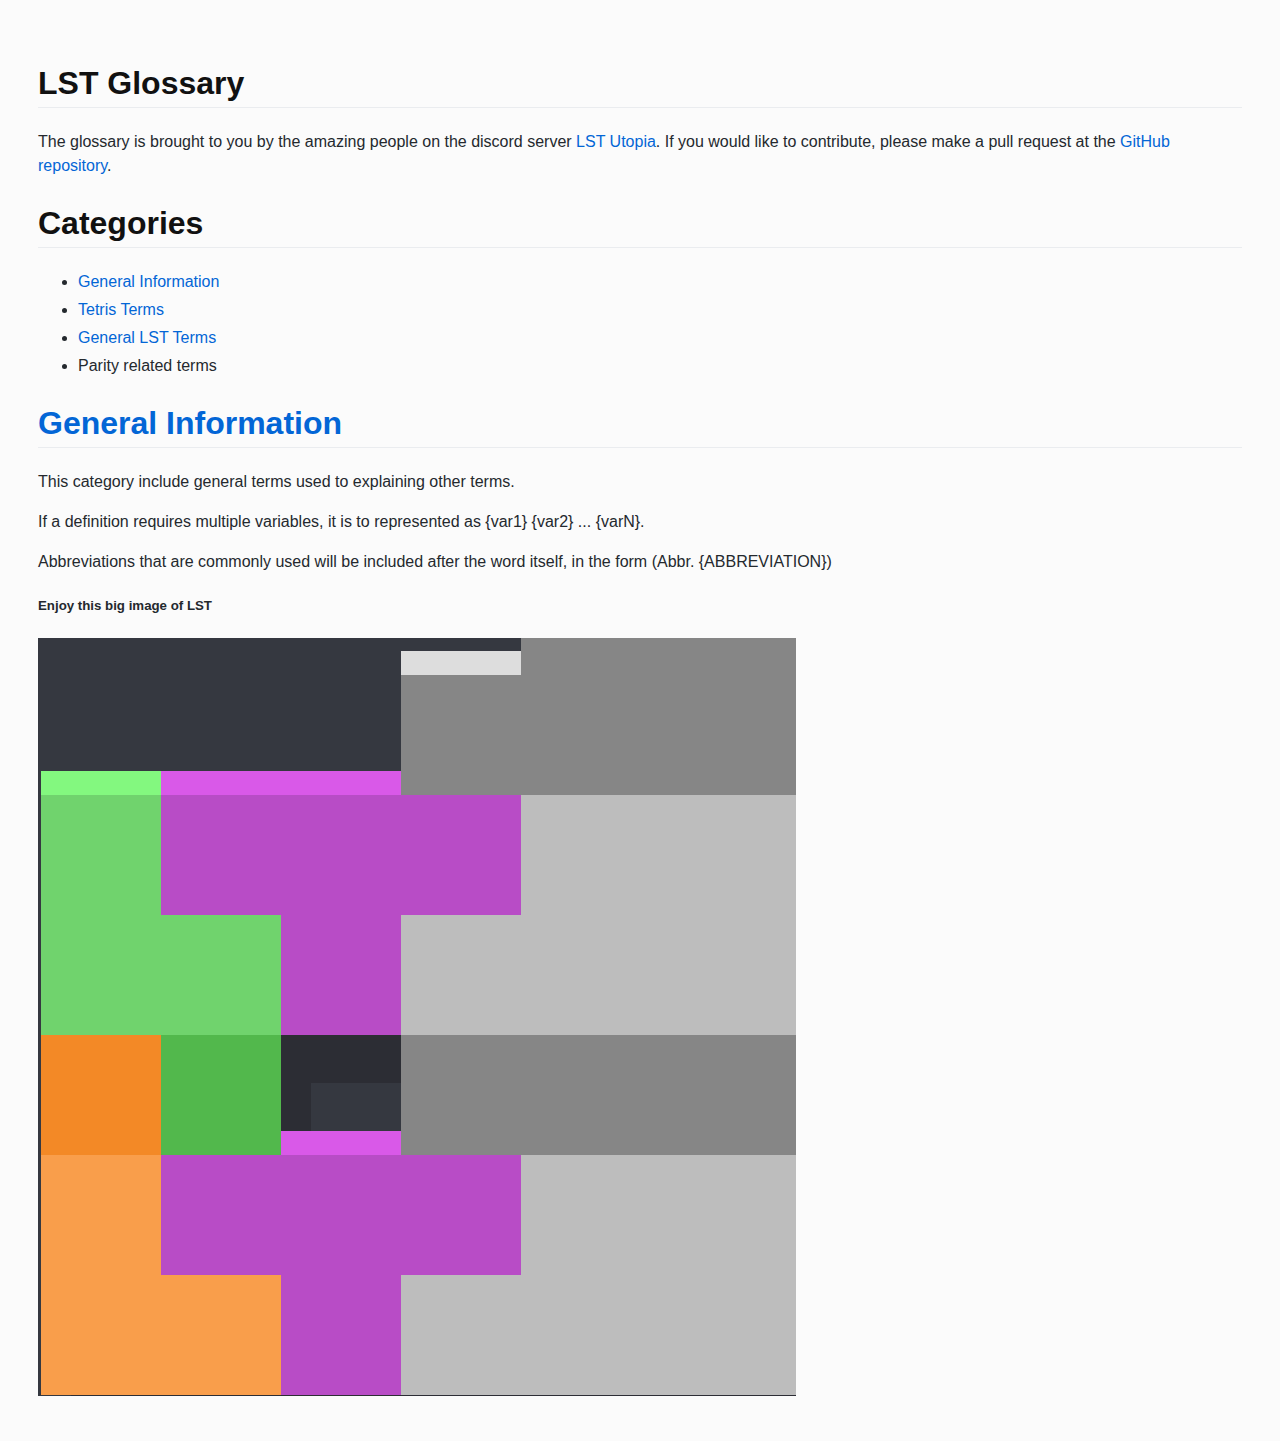
<file: index.html>
<!DOCTYPE html>
<html lang="en">
<head>
    <meta charset="UTF-8">
    <title>LST Glossary</title>
    <link rel="icon" type="image/x-icon" href="/images/lst.png">
</head>
<body>

<h1> LST Glossary </h1>
<p>
    The glossary is brought to you by the amazing people on the discord server <a href="https://discord.gg/s2fYhFvfVj">LST Utopia</a>.
    If you would like to contribute, please make a pull request at the <a href="https://github.com/Opyuu/lst-glossary">GitHub repository</a>.
</p>

<h1> Categories </h1>
<ul>
    <li><a href="#info"> General Information </a></li>
    <li><a href="tetris.html"> Tetris Terms </a></li>
    <li><a href="lst.html"> General LST Terms </a></li>
    <li> Parity related terms </li>
</ul>

<h1 id="info"><a href="#info"> General Information </a></h1>
<p> This category include general terms used to explaining other terms. </p>
<p> If a definition requires multiple variables, it is to represented as {var1} {var2} ... {varN}. </p>
<p> Abbreviations that are commonly used will be included after the word itself, in the form (Abbr. {ABBREVIATION}) </p>

<h5> Enjoy this big image of LST</h5>
<img src="images/lst.png" alt="a big image of lst">
</body>
<link rel="stylesheet" href="styles.css">
</html>
</file>
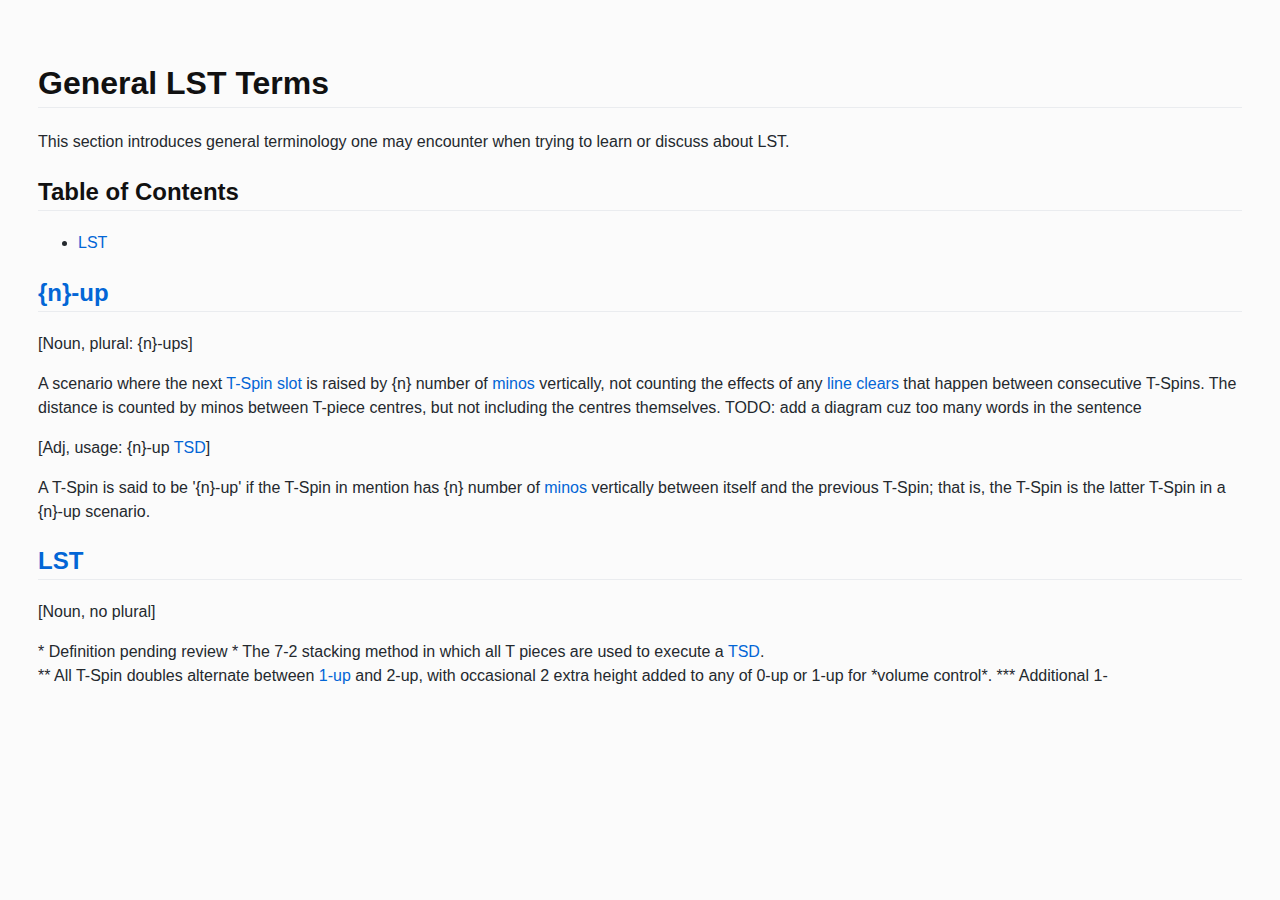
<file: lst.html>
<!DOCTYPE html>
<html lang="en">
<head>
    <meta charset="UTF-8">
    <title>LST Glossary</title>
    <link rel="icon" type="image/x-icon" href="/images/lst.png">
</head>
<body>
<h1> General LST Terms </h1>
<p>
    This section introduces general terminology one may encounter when trying to learn or discuss about LST.
</p>


<h2> Table of Contents </h2>
<ul>
    <li><a href="#lst"> LST </a></li>
</ul>


<h2 id="n-up"><a href="#n-up"> {n}-up </a></h2>
<p> [Noun, plural: {n}-ups] </p>
<p>
    A scenario where the next <a href="tetris.html#tspin-slot">T-Spin slot</a> is raised
    by {n} number of <a href="tetris.html#cell">minos</a> vertically, not counting the effects of any <a href="tetris.html#clear">line clears</a> that happen between consecutive T-Spins.
    The distance is counted by minos between T-piece centres, but not including the centres themselves.

    TODO: add a diagram cuz too many words in the sentence
</p>
<p> [Adj, usage: {n}-up <a href="tetris.html#tspin">TSD</a>]</p>
<p>
    A T-Spin is said to be '{n}-up' if the T-Spin in mention has {n} number of <a href="tetris.html#cell">minos</a> vertically between itself and the previous T-Spin;
    that is, the T-Spin is the latter T-Spin in a {n}-up scenario.
</p>


<h2 id="lst"><a href="#lst"> LST </a></h2>
<p> [Noun, no plural] </p>
<p>
    * Definition pending review *
    The 7-2 stacking method in which all T pieces are used to execute a <a href="tetris.html#tspin">TSD</a>.
    <br> **
    All T-Spin doubles alternate between <a href="#n-up">1-up</a> and 2-up, with occasional 2 extra height added to any of 0-up or 1-up for *volume control*.
    *** Additional 1-
</p>

</body>
<link rel="stylesheet" href="styles.css">
</html>
</file>
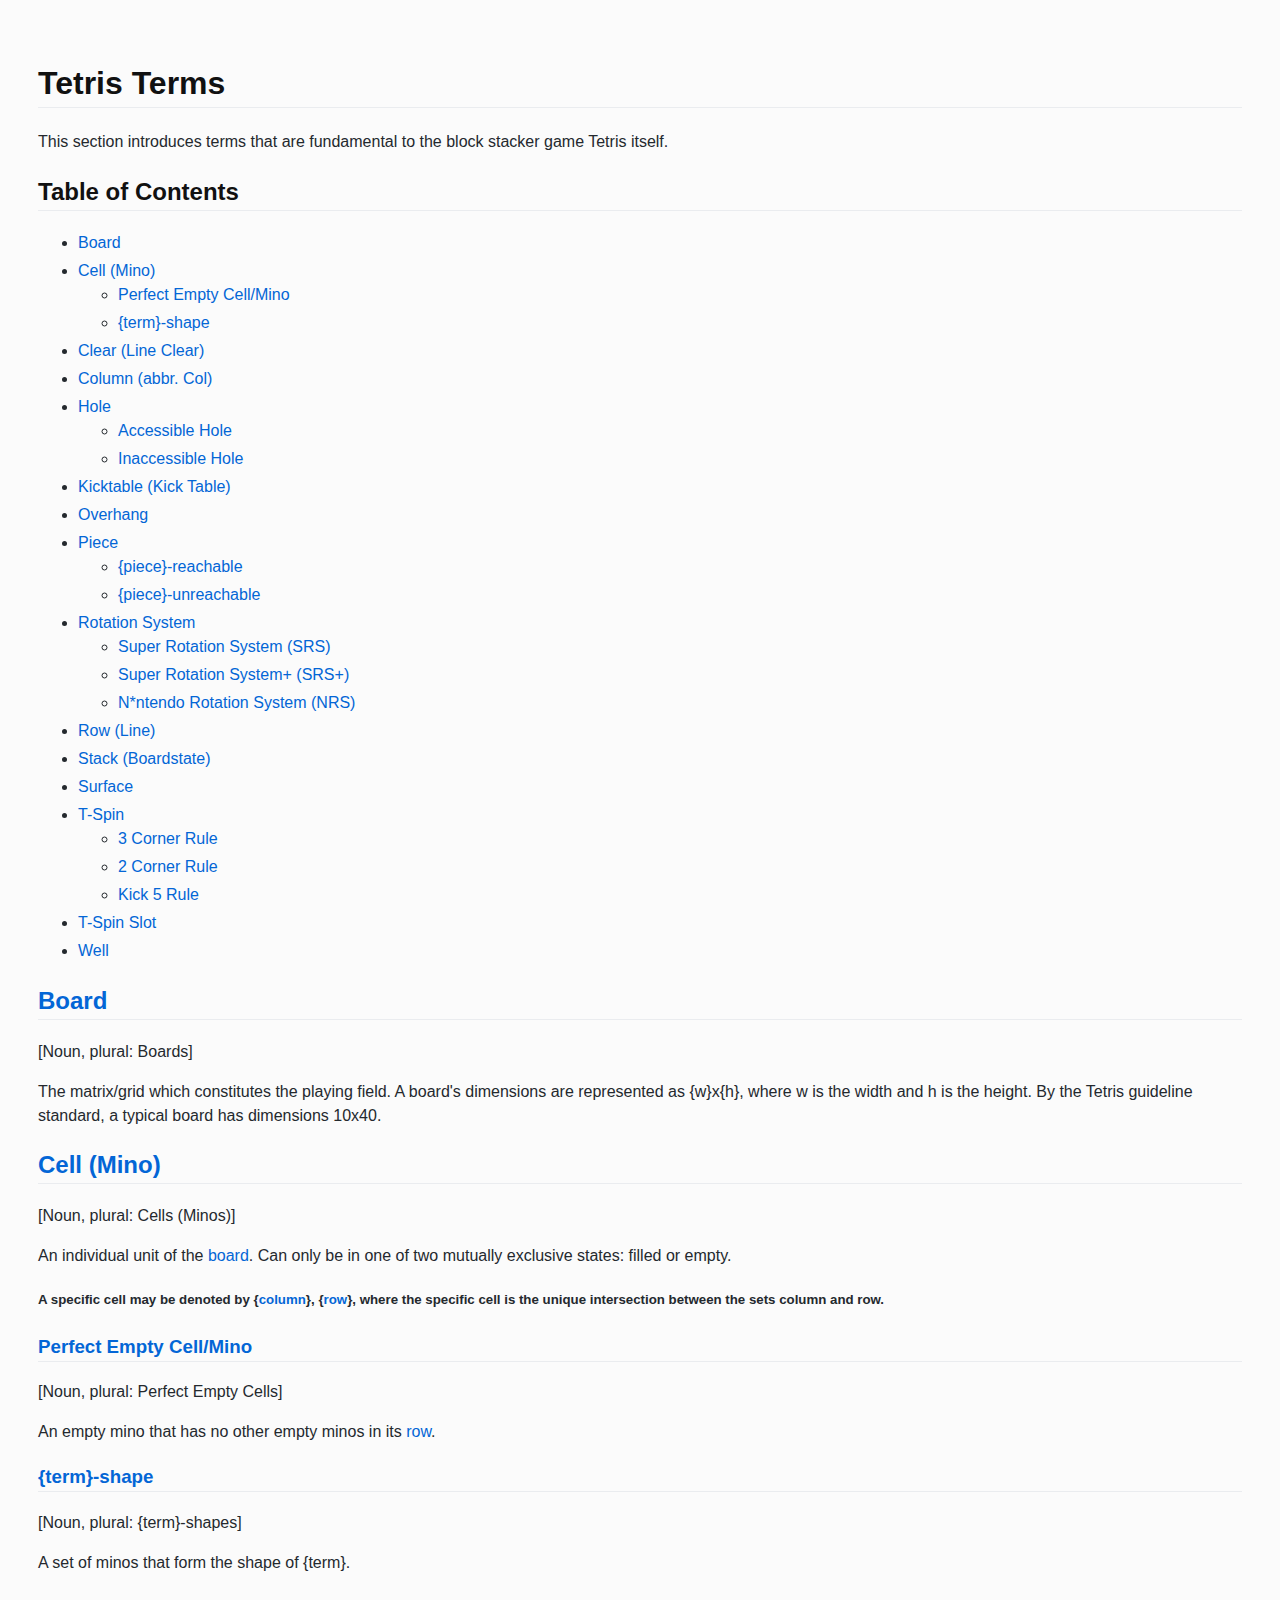
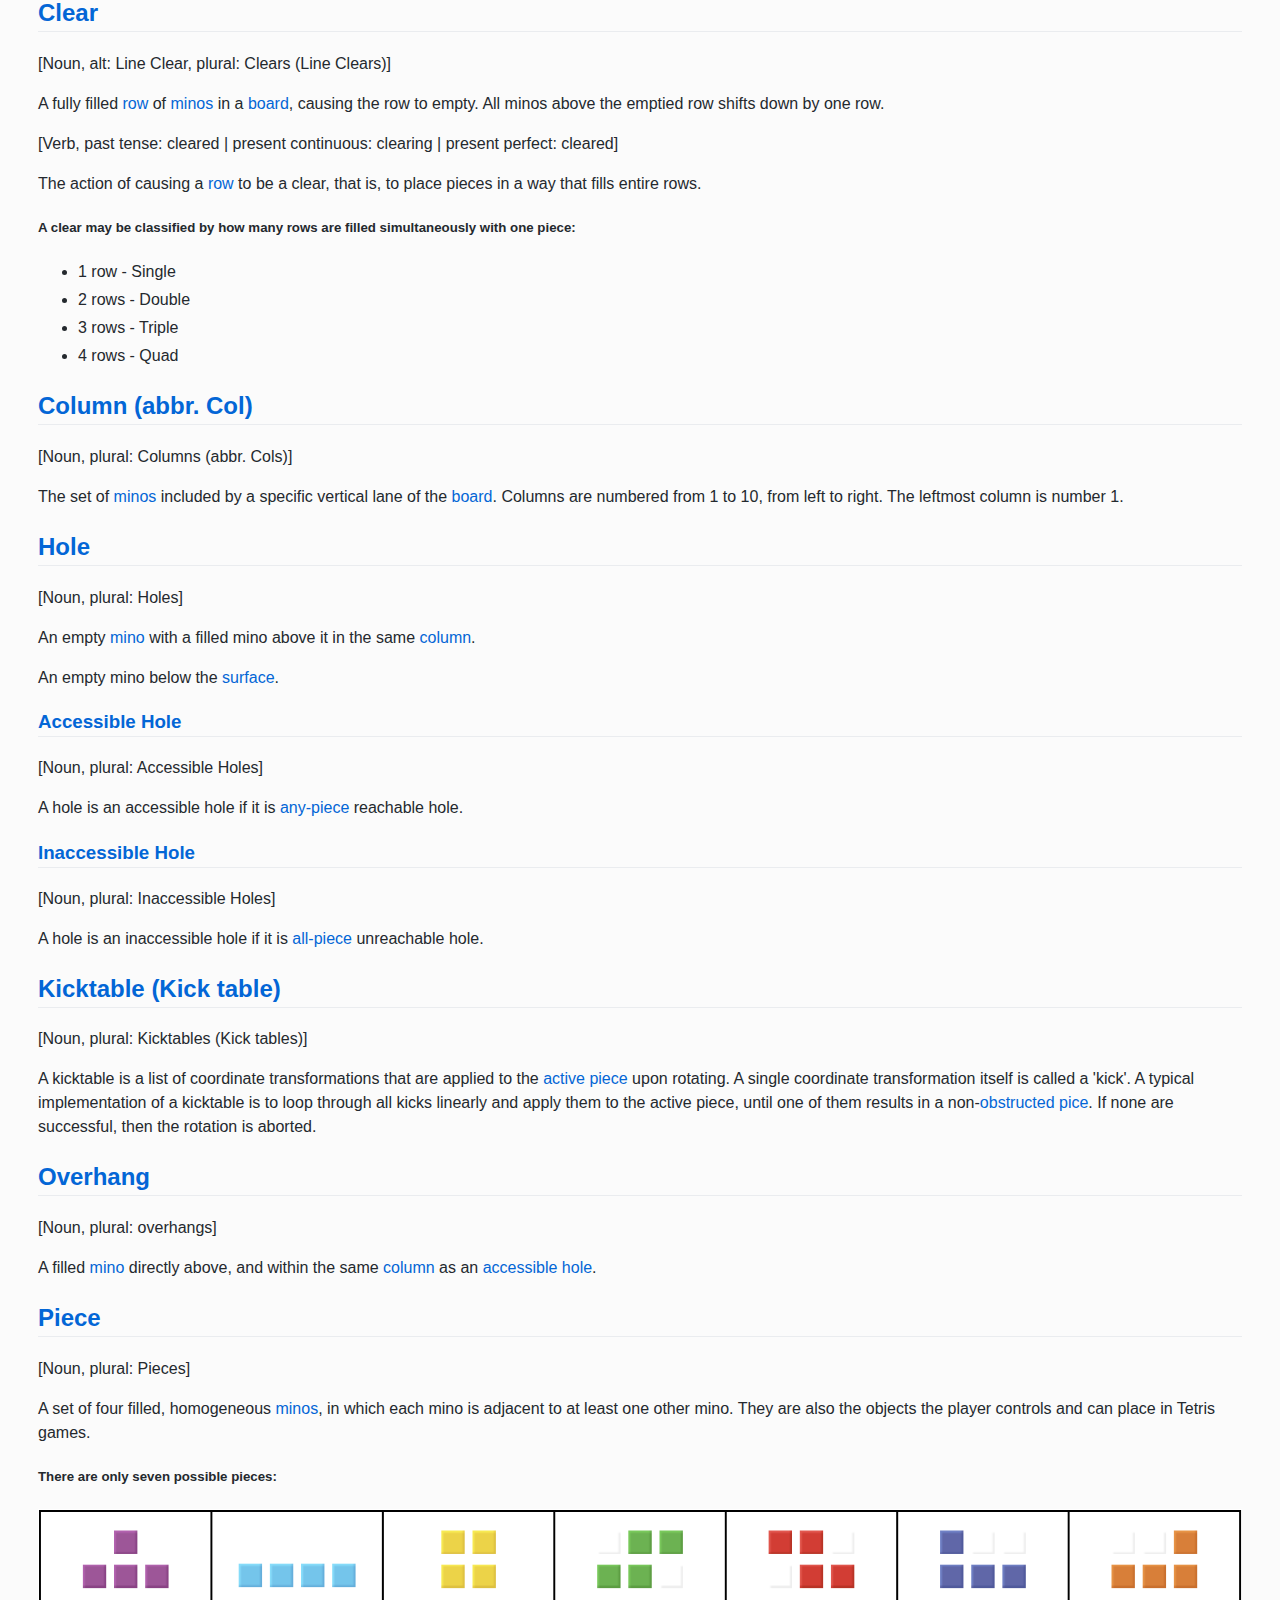
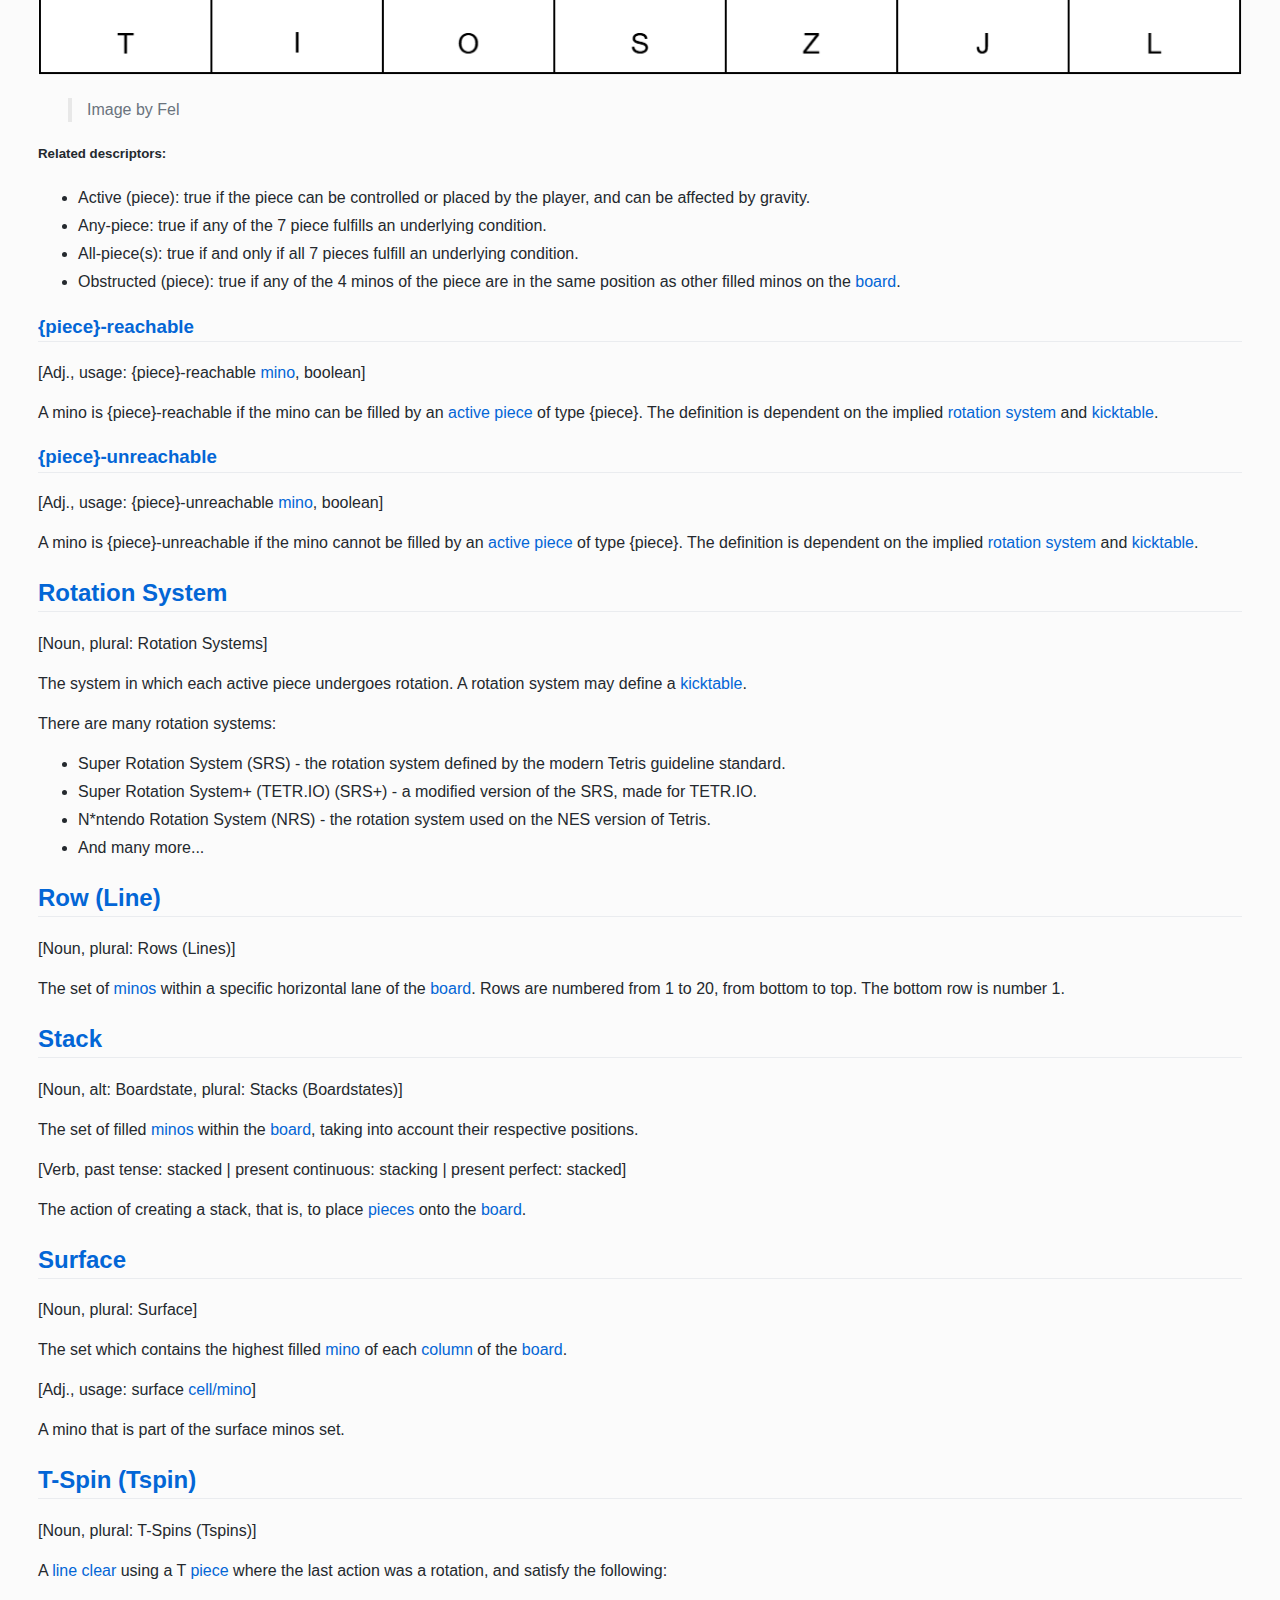
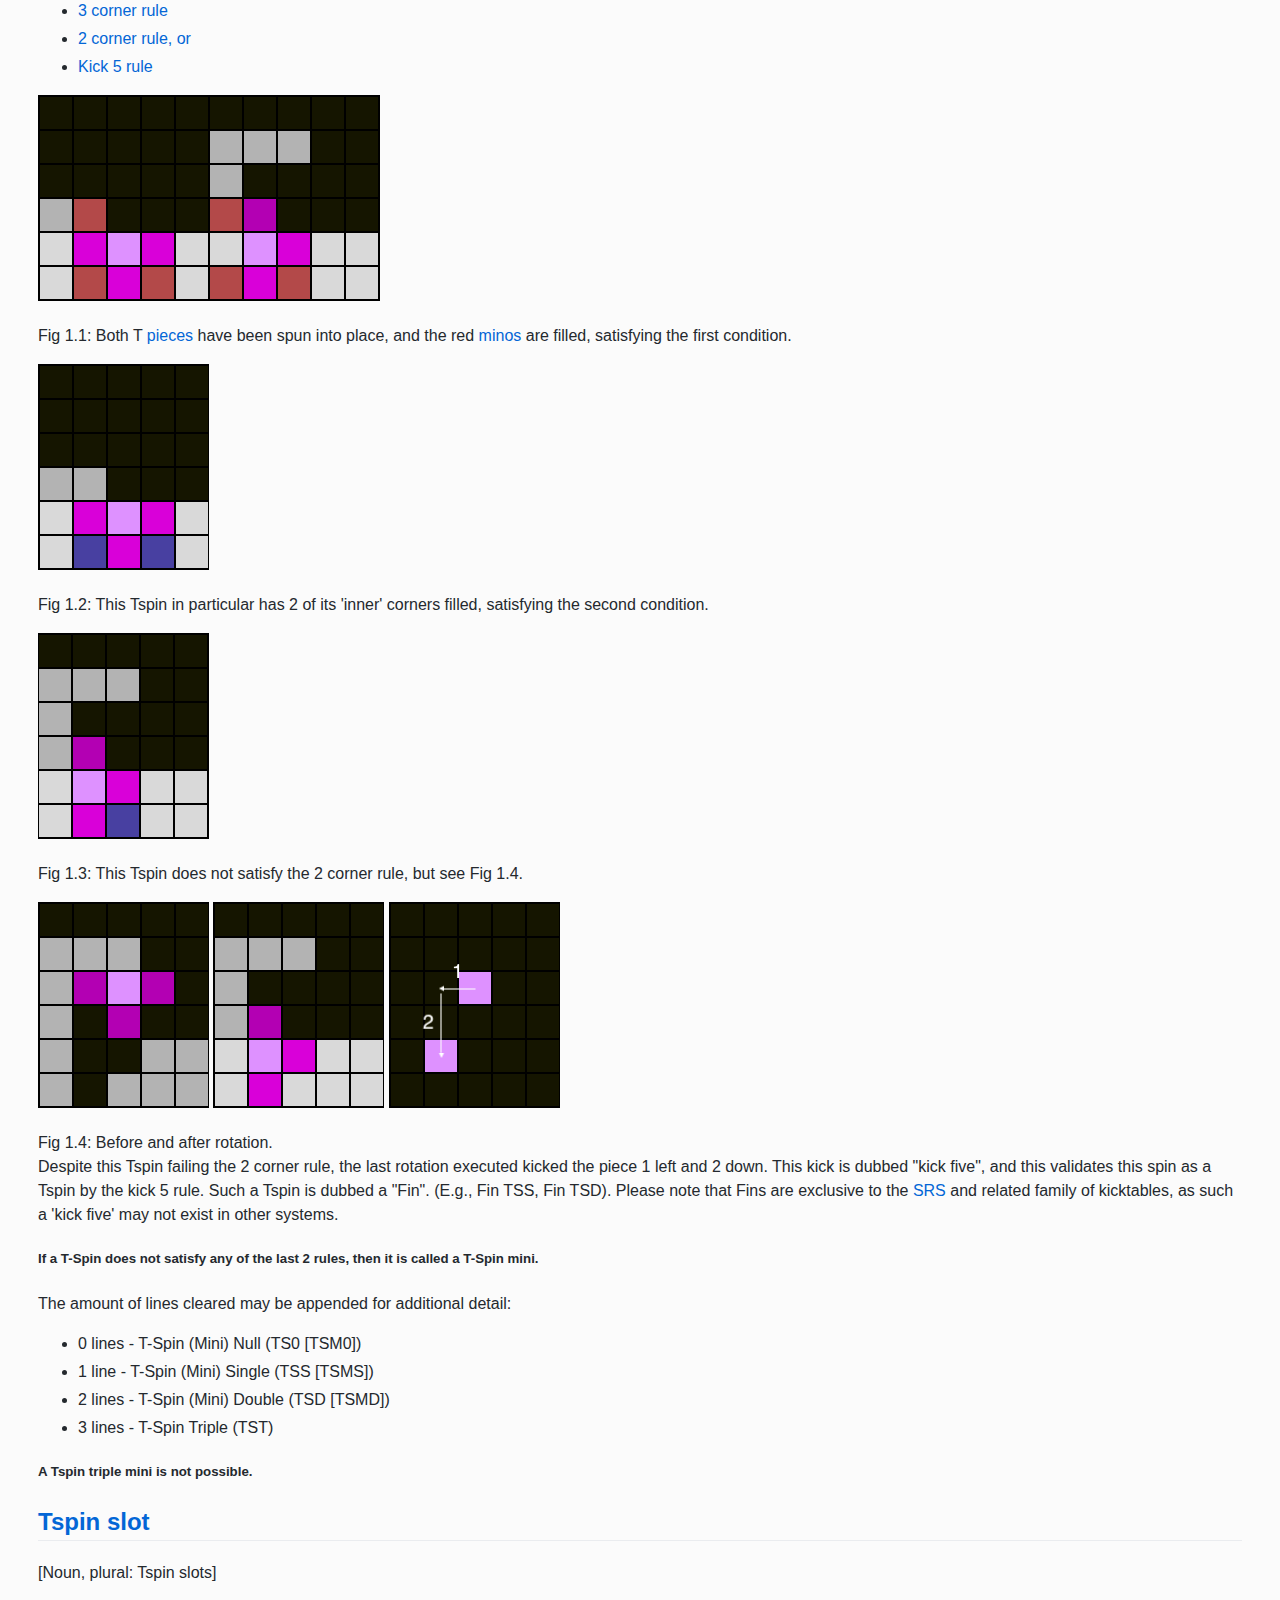
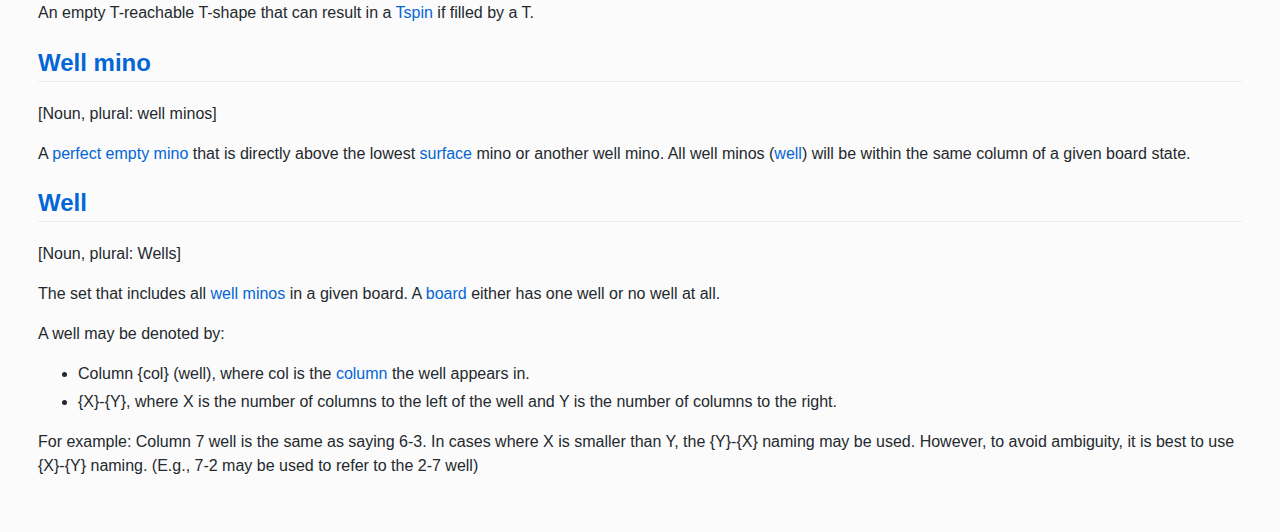
<file: tetris.html>
<!DOCTYPE html>
<html lang="en">
<head>
    <meta charset="UTF-8">
    <title>LST Glossary</title>
    <link rel="icon" type="image/x-icon" href="/images/lst.png">
</head>
<body>

<h1 id="tetris"> Tetris Terms </h1>

<p>
    This section introduces terms that are fundamental to the block stacker game Tetris itself.
</p>

<h2> Table of Contents </h2>
<ul>
    <li><a href="#board"> Board </a></li>
    <li>
        <a href="#cell"> Cell (Mino) </a>
        <ul>
            <li><a href="#perfect-empty-cell"> Perfect Empty Cell/Mino </a></li>
            <li><a href="#cell-shape"> {term}-shape </a></li>
        </ul>

    </li>
    <li><a href="#clear"> Clear (Line Clear) </a></li>
    <li><a href="#column"> Column (abbr. Col) </a></li>
    <li>
        <a href="#hole"> Hole </a>
        <ul>
            <li><a href="#accessible-hole"> Accessible Hole </a></li>
            <li><a href="#inaccessible-hole"> Inaccessible Hole</a></li>
        </ul>
    </li>
    <li><a href="#kicktable"> Kicktable (Kick Table)</a></li>
    <li><a href="#overhang"> Overhang </a></li>
    <li>
        <a href="#piece"> Piece </a>
        <ul>
            <li><a href="#piece-reachable"> {piece}-reachable </a></li>
            <li><a href="#piece-unreachable"> {piece}-unreachable </a></li>
        </ul>
    </li>
    <li>
        <a href="#rotation-system"> Rotation System </a>
        <ul>
            <li><a href="#srs"> Super Rotation System (SRS) </a></li>
            <li><a href="#srs+"> Super Rotation System+ (SRS+) </a></li>
            <li><a href="#nrs"> N*ntendo Rotation System (NRS) </a></li>
        </ul>
    </li>
    <li><a href="#row"> Row (Line) </a></li>
    <li><a href="#stack"> Stack (Boardstate) </a></li>
    <li><a href="#surface"> Surface </a></li>
    <li>
        <a href="#tspin"> T-Spin </a>
        <ul>
            <li><a href="#3corner"> 3 Corner Rule </a></li>
            <li><a href="#2corner"> 2 Corner Rule </a></li>
            <li><a href="#kick-five"> Kick 5 Rule</a></li>
        </ul>
    </li>
    <li><a href="#tspin-slot"> T-Spin Slot </a></li>
    <li><a href="#well"> Well </a></li>
</ul>


<h2 id="board"><a href="#board"> Board </a></h2>
<p> [Noun, plural: Boards] </p>
<p>
    The matrix/grid which constitutes the playing field.
    A board's dimensions are represented as {w}x{h}, where w is the width and h is the height.
    By the Tetris guideline standard, a typical board has dimensions 10x40.
</p>


<h2 id="cell"><a href="#cell"> Cell (Mino) </a></h2>
<p> [Noun, plural: Cells (Minos)] </p>
<p>
    An individual unit of the <a href="#board">board</a>.
    Can only be in one of two mutually exclusive states: filled or empty.
</p>
<h5>
    A specific cell may be denoted by {<a href="#column">column</a>}, {<a href="#row">row</a>},
    where the specific cell is the unique intersection between the sets column and row.
</h5>

<h3 id="perfect-empty-cell"><a href="#perfect-empty-cell"> Perfect Empty Cell/Mino </a></h3>
<p> [Noun, plural: Perfect Empty Cells] </p>
<p>
    An empty mino that has no other empty minos in its <a href="#row">row</a>.
</p>

<h3 id="cell-shape"><a href="#cell-shape"> {term}-shape </a></h3>
<p> [Noun, plural: {term}-shapes] </p>
<p>
    A set of minos that form the shape of {term}.
</p>


<h2 id="clear"><a href="#clear"> Clear </a></h2>
<p> [Noun, alt: Line Clear, plural: Clears (Line Clears)] </p>
<p>
    A fully filled <a href="#row">row</a> of <a href="#cell">minos</a> in a <a href="#board">board</a>,
    causing the row to empty.
    All minos above the emptied row shifts down by one row.
</p>
<p> [Verb, past tense: cleared | present continuous: clearing | present perfect: cleared]</p>
<p>
    The action of causing a <a href="#row">row</a> to be a clear, that is, to place pieces in a way that fills entire rows.
</p>
<h5> A clear may be classified by how many rows are filled simultaneously with one piece: </h5>
<ul>
    <li> 1 row - Single </li>
    <li> 2 rows - Double </li>
    <li> 3 rows - Triple </li>
    <li> 4 rows - Quad </li>
</ul>


<h2 id="column"><a href="#column"> Column (abbr. Col) </a></h2>
<p> [Noun, plural: Columns (abbr. Cols)] </p>
<p>
    The set of <a href="#cell">minos</a> included by a specific vertical lane of the <a href="#board"> board</a>.
    Columns are numbered from 1 to 10, from left to right.
    The leftmost column is number 1.
</p>


<h2 id="hole"><a href="#hole"> Hole </a></h2>
<p> [Noun, plural: Holes] </p>
<p>
    An empty <a href="#cell">mino</a> with a filled mino above it in the same <a href="#column">column</a>.
</p>
<p>
    An empty mino below the <a href="#surface">surface</a>.
</p>

<h3 id="accessible-hole"><a href="#accessible-hole"> Accessible Hole </a></h3>
<p> [Noun, plural: Accessible Holes] </p>
<p> A hole is an accessible hole if it is <a href="#piece">any-piece</a> reachable hole.</p>

<h3 id="inaccessible-hole"><a href="#inaccessible-hole"> Inaccessible Hole </a></h3>
<p> [Noun, plural: Inaccessible Holes] </p>
<p> A hole is an inaccessible hole if it is <a href="#piece">all-piece</a> unreachable hole.</p>


<h2 id="kicktable"><a href="#kicktable"> Kicktable (Kick table) </a></h2>
<p> [Noun, plural: Kicktables (Kick tables)] </p>
<p>
    A kicktable is a list of coordinate transformations that are applied to the <a href="#piece">active piece</a> upon rotating.
    A single coordinate transformation itself is called a 'kick'.
    A typical implementation of a kicktable is to loop through all kicks linearly and apply them to the active piece, until one of them results in a non-<a href="#obstructed-piece">obstructed pice</a>.
    If none are successful, then the rotation is aborted.
</p>


<h2 id="overhang"><a href="#overhang"> Overhang </a></h2>
<p> [Noun, plural: overhangs] </p>
<p>
    A filled <a href="#cell">mino</a> directly above,
    and within the same <a href="#column">column</a> as an <a href="#accessible-hole">accessible hole</a>.
</p>


<h2 id="piece"><a href="#piece"> Piece </a></h2>
<p> [Noun, plural: Pieces] </p>
<p>
    A set of four filled, homogeneous <a href="#cell">minos</a>, in which each mino is adjacent to at least one other mino.
    They are also the objects the player controls and can place in Tetris games.
</p>
<h5> There are only seven possible pieces: </h5>
<img src="images/tetris/piece.png" alt="all 7 tetris pieces">
<blockquote><p> Image by Fel </p></blockquote>
<h5> Related descriptors: </h5>
<ul>
    <li id="active-piece"> Active (piece): true if the piece can be controlled or placed by the player, and can be affected by gravity.</li>
    <li> Any-piece: true if any of the 7 piece fulfills an underlying condition. </li>
    <li> All-piece(s): true if and only if all 7 pieces fulfill an underlying condition. </li>
    <li id="obstructed-piece"> Obstructed (piece): true if any of the 4 minos of the piece are in the same position as other filled minos on the <a href="#board">board</a>.</li>
</ul>

<h3 id="piece-reachable"><a href="#piece-reachable"> {piece}-reachable </a></h3>
<p> [Adj., usage: {piece}-reachable <a href="#cell">mino</a>, boolean] </p>
<p>
    A mino is {piece}-reachable if the mino can be filled by an <a href="#active-piece">active piece</a> of type {piece}.
    The definition is dependent on the implied <a href="#rotation-system">rotation system</a> and <a href="#kicktable">kicktable</a>.
</p>

<h3 id="piece-unreachable"><a href="#piece-unreachable"> {piece}-unreachable </a></h3>
<p> [Adj., usage: {piece}-unreachable <a href="#cell">mino</a>, boolean] </p>
<p>
    A mino is {piece}-unreachable if the mino cannot be filled by an <a href="#active-piece">active piece</a> of type {piece}.
    The definition is dependent on the implied <a href="#rotation-system">rotation system</a> and <a href="#kicktable">kicktable</a>.
</p>


<h2 id="rotation-system"><a href="#rotation-system"> Rotation System </a></h2>
<p> [Noun, plural: Rotation Systems] </p>
<p>
    The system in which each active piece undergoes rotation.
    A rotation system may define a <a href="#kicktable">kicktable</a>.
</p>
<p> There are many rotation systems: </p>
<ul>
    <li id="srs"> Super Rotation System (SRS) - the rotation system defined by the modern Tetris guideline standard. </li>
    <li id="srs+"> Super Rotation System+ (TETR.IO) (SRS+) - a modified version of the SRS, made for TETR.IO.</li>
    <li id="nrs"> N*ntendo Rotation System (NRS) - the rotation system used on the NES version of Tetris. </li>
    <li> And many more...</li>
</ul>


<h2 id="row"><a href="#row"> Row (Line) </a></h2>
<p> [Noun, plural: Rows (Lines)] </p>
<p>
    The set of <a href="#cell">minos</a> within a specific horizontal lane of the <a href="#board">board</a>.
    Rows are numbered from 1 to 20, from bottom to top.
    The bottom row is number 1.
</p>


<h2 id="stack"><a href="#stack"> Stack </a></h2>
<p> [Noun, alt: Boardstate, plural: Stacks (Boardstates)] </p>
<p>
    The set of filled <a href="#cell">minos</a> within the <a href="#board">board</a>,
    taking into account their respective positions.
</p>
<p> [Verb, past tense: stacked | present continuous: stacking | present perfect: stacked]</p>
<p>
    The action of creating a stack, that is, to place <a href="#piece">pieces</a> onto the <a href="#board">board</a>.
</p>


<h2 id="surface"><a href="#surface"> Surface </a></h2>
<p> [Noun, plural: Surface] </p>
<p>
    The set which contains the highest filled <a href="#cell">mino</a> of each <a href="#column">column</a> of the <a href="#board">board</a>.
</p>
<p> [Adj., usage: surface <a href="#cell">cell/mino</a>] </p>
<p>
    A mino that is part of the surface minos set.
</p>


<h2 id="tspin"><a href="#tspin"> T-Spin (Tspin) </a></h2>
<p> [Noun, plural: T-Spins (Tspins)]</p>
<p>
    A <a href="#clear">line clear</a> using a T <a href="#piece">piece</a> where the last action was a rotation,
    and satisfy the following:
</p>
<ul>
    <li><a href="#3corner"> 3 corner rule </a></li> <!--/> TODO: detail </!-->
    <li><a href="#2corner"> 2 corner rule, or </a></li>
    <li><a href="#kick-five"> Kick 5 rule </a></li>
</ul>
<img src="images/3corner/fig_1.png" alt="image of 3 corner" id="3corner">
<p>
    Fig 1.1: Both T <a href="#piece">pieces</a> have been spun into place, and the red <a href="#cell">minos</a> are filled,
    satisfying the first condition.
</p>
<img src="images/2corner/fig_1_2.png" alt="image of 2corner" id="2corner">
<p>
    Fig 1.2: This Tspin in particular has 2 of its 'inner' corners filled, satisfying the second condition.
</p>
<img src="images/2corner/fig_1_1.png" alt="image of fin failing 2corner">
<p>
    Fig 1.3: This Tspin does not satisfy the 2 corner rule, but see Fig 1.4.
</p>
<img src="images/kick5/fin1.png" alt="fin1" id="kick-five">
<img src="images/kick5/fin2.png" alt="fin2">
<img src="images/kick5/zdiag.png" alt="kick demonstration">
<p>
    Fig 1.4: Before and after rotation.
    <br>
    Despite this Tspin failing the 2 corner rule, the last rotation executed kicked the piece 1 left and 2 down.
    This kick is dubbed "kick five", and this validates this spin as a Tspin by the kick 5 rule.
    Such a Tspin is dubbed a "Fin". (E.g., Fin TSS, Fin TSD).
    Please note that Fins are exclusive to the <a href="#srs">SRS</a> and related family of kicktables, as such a 'kick five' may not exist in other systems.
</p>

<h5> If a T-Spin does not satisfy any of the last 2 rules, then it is called a T-Spin mini.</h5>
<p> The amount of lines cleared may be appended for additional detail: </p>
<ul>
    <li> 0 lines - T-Spin (Mini) Null (TS0 [TSM0]) </li>
    <li> 1 line - T-Spin (Mini) Single (TSS [TSMS]) </li>
    <li> 2 lines - T-Spin (Mini) Double (TSD [TSMD]) </li>
    <li> 3 lines - T-Spin Triple (TST) </li>
</ul>
<h5> A Tspin triple mini is not possible. </h5>


<h2 id="tspin-slot"><a href="#tspin-slot"> Tspin slot </a></h2>
<p> [Noun, plural: Tspin slots] </p>
<p>
    An empty T-reachable T-shape that can result in a <a href="#tspin">Tspin</a> if filled by a T.
</p>

<h2 id="well-mino"><a href="#well-mino"> Well mino </a></h2>
<p> [Noun, plural: well minos] </p>
<p>
    A <a href="#perfect-empty-cell">perfect empty mino</a> that is directly above the lowest <a href="#surface">surface</a> mino or another well mino.
    All well minos (<a href="#well">well</a>) will be within the same column of a given board state.
</p>

<h2 id="well"><a href="#well"> Well </a></h2>
<p> [Noun, plural: Wells] </p>
<p>
    The set that includes all <a href="#well-mino">well minos</a> in a given board.
    A <a href="#board">board</a> either has one well or no well at all.
</p>
<p>
    A well may be denoted by:
</p>
<ul>
    <li> Column {col} (well), where col is the <a href="#column">column</a> the well appears in. </li>
    <li> {X}-{Y}, where X is the number of columns to the left of the well and Y is the number of columns to the right. </li>
</ul>
<p>
    For example: Column 7 well is the same as saying 6-3.
    In cases where X is smaller than Y, the {Y}-{X} naming may be used.
    However, to avoid ambiguity, it is best to use {X}-{Y} naming. (E.g., 7-2 may be used to refer to the 2-7 well)
</p>

</body>
<link rel="stylesheet" href="styles.css">
</html>
</file>
<file: styles.css>
/**/

body {
    font: 400 16px/1.5 "Helvetica Neue", Helvetica, Arial, sans-serif;
    color: #111;
    background-color: #fbfbfb;
    -webkit-text-size-adjust: 100%;
    -webkit-font-feature-settings: "kern" 1;
    -moz-font-feature-settings: "kern" 1;
    -o-font-feature-settings: "kern" 1;
    font-feature-settings: "kern" 1;
    font-kerning: normal;
    padding: 30px;
}

@media only screen and (max-width: 600px) {
    body {
        padding: 5px;
    }
    body>#content {
        padding: 0px 20px 20px 20px !important;
    }
}

body>#content {
    margin: 0px;
    max-width: 900px;
    border: 1px solid #e1e4e8;
    padding: 10px 40px;
    padding-bottom: 20px;
    border-radius: 2px;
    margin-left: auto;
    margin-right: auto;
}

summary {
    cursor: pointer;
    text-decoration: underline;
}

hr {
    color: #bbb;
    background-color: #bbb;
    height: 1px;
    flex: 0 1 auto;
    margin: 1em 0;
    padding: 0;
    border: none;
}

.hljs-operator {
    color: #868686;
    /* There is a bug where the syntax highlighter would pick no color for e.g. `&&` symbols in the code samples. Let's overwrite this */
}


/**
 * Links
 */

a {
    color: #0366d6;
    text-decoration: none;
}

a:visited {
    color: #0366d6;
}

a:hover {
    color: #0366d6;
    text-decoration: underline;
}

pre {
    background-color: #f6f8fa;
    border-radius: 3px;
    font-size: 85%;
    line-height: 1.45;
    overflow: auto;
    padding: 16px;
}


/**
  * Code blocks
  */

code {
    background-color: rgba(27, 31, 35, .05);
    border-radius: 3px;
    font-size: 85%;
    margin: 0;
    word-wrap: break-word;
    padding: .2em .4em;
    font-family: SFMono-Regular, Consolas, Liberation Mono, Menlo, Courier, monospace;
}

pre>code {
    background-color: transparent;
    border: 0;
    display: inline;
    line-height: inherit;
    margin: 0;
    overflow: visible;
    padding: 0;
    word-wrap: normal;
    font-size: 100%;
}


/**
 * Blockquotes
 */

blockquote {
    margin-left: 30px;
    margin-top: 0px;
    margin-bottom: 16px;
    border-left-width: 3px;
    padding: 0 1em;
    color: #828282;
    border-left: 4px solid #e8e8e8;
    padding-left: 15px;
    font-size: 18px;
    letter-spacing: -1px;
    font-style: italic;
}

blockquote * {
    font-style: normal !important;
    letter-spacing: 0;
    color: #6a737d !important;
}


/**
 * Tables
 */

table {
    border-spacing: 2px;
    display: block;
    font-size: 14px;
    overflow: auto;
    width: 100%;
    margin-bottom: 16px;
    border-spacing: 0;
    border-collapse: collapse;
}

td {
    padding: 6px 13px;
    border: 1px solid #dfe2e5;
}

th {
    font-weight: 600;
    padding: 6px 13px;
    border: 1px solid #dfe2e5;
}

tr {
    background-color: #fff;
    border-top: 1px solid #c6cbd1;
}

table tr:nth-child(2n) {
    background-color: #f6f8fa;
}


/**
 * Others
 */

img {
    max-width: 100%;
}

p {
    line-height: 24px;
    font-weight: 400;
    font-size: 16px;
    color: #24292e;
}

ul {
    margin-top: 0;
}

li {
    color: #24292e;
    font-size: 16px;
    font-weight: 400;
    line-height: 1.5;
}

li+li {
    margin-top: 0.25em;
}

* {
    font-family: -apple-system, BlinkMacSystemFont, "Segoe UI", Helvetica, Arial, sans-serif, "Apple Color Emoji", "Segoe UI Emoji", "Segoe UI Symbol";
    color: #24292e;
}

a:visited {
    color: #0366d6;
}

h1,
h2,
h3 {
    border-bottom: 1px solid #eaecef;
    color: #111;
    /* Darker */
}

code>* {
    font-family: Consolas, "Liberation Mono", Menlo, Courier, monospace !important;
}
</file>
